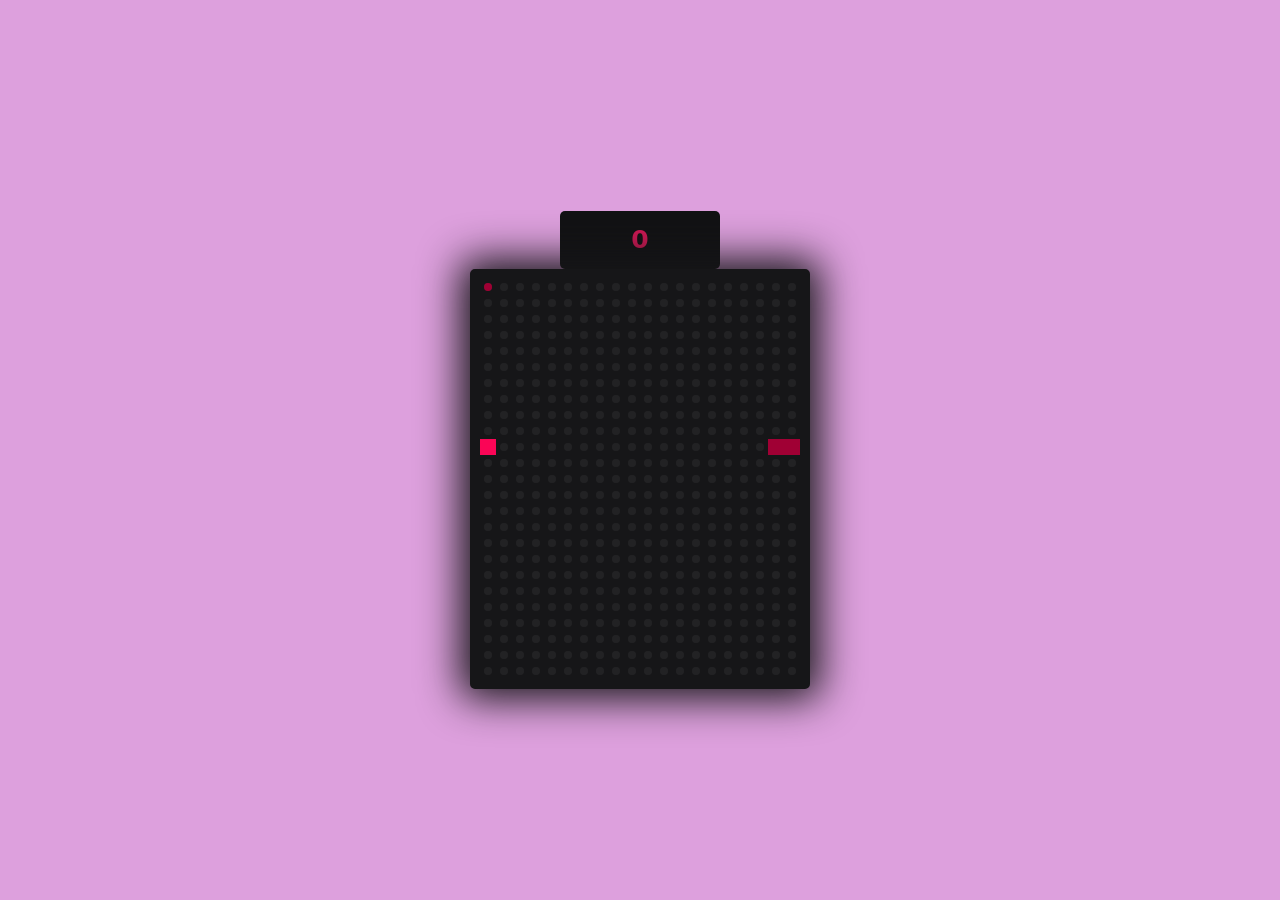
<file: snake/index.html>
<!DOCTYPE html>
<html lang="en">
<head>
    <meta charset="UTF-8">
    <meta http-equiv="X-UA-Compatible" content="IE=edge">
    <meta name="viewport" content="width=device-width, initial-scale=1.0">
    <title>Document</title>
    <link rel="stylesheet" href="vendors/css/bootstrap.css">
    <link rel="stylesheet" href="css/style.css">
    <link rel="stylesheet" href="https://pro.fontawesome.com/releases/v5.10.0/css/all.css" integrity="sha384-AYmEC3Yw5cVb3ZcuHtOA93w35dYTsvhLPVnYs9eStHfGJvOvKxVfELGroGkvsg+p" crossorigin="anonymous"/>

    
  

</head>
<body>
  <div id="game">
    <div class="game-score">
      <div class="score-count">1234</div>
    </div>


  
    <div class="canvas-wrapper">
      <canvas id="game-canvas" width="320" height="400"></canvas>
    </div>
 

  </div>



  <script src="vendors/js/jquery-3.6.0.min.js"></script>
  <script src="js/script.js"></script>
    
</body>
</html>
</file>
<file: snake/css/style.css>
#game {
	background: #DDA0DD;
	width: 100vw;
	height: 100vh;
position: relative;
	display: flex;
	flex-direction: column;
	justify-content: center;
	align-items: center;
}

#game-canvas {
	
	display: block;
	border-radius: 5px;	
}

.game-header {
	padding-top: 1vmin;
	padding-bottom: 1vmin;

	display: flex;
	justify-content: space-between;
}
.game-score {
	padding: 10px 15px;
	min-width: 160px;
	
	background: #121214;
	border-radius: 5px;

	display: flex;
	justify-content: center;
	align-items: center;
}
.score-count{
	font-size: 25px;
	color: #D21855;
	font-weight: bold;
}

.canvas-wrapper {
	background-color: #161618;
	border-radius: 5px;
	
	border: 10px solid #161618;
	box-shadow: 0px 0px 40px 10px #161618;
	background-image: url("data:image/svg+xml,%3Csvg width='16' height='16' viewBox='0 0 16 16' fill='none' xmlns='http://www.w3.org/2000/svg'%3E%3Cg opacity='0.2'%3E%3Ccircle cx='8' cy='8' r='4' fill='%23525053'/%3E%3C/g%3E%3C/svg%3E%0A");
}

@media (min-width: 576px) {  }


@media (min-width: 768px) { }


@media (min-width: 992px) { }


@media (min-width: 1200px) { }
</file>
